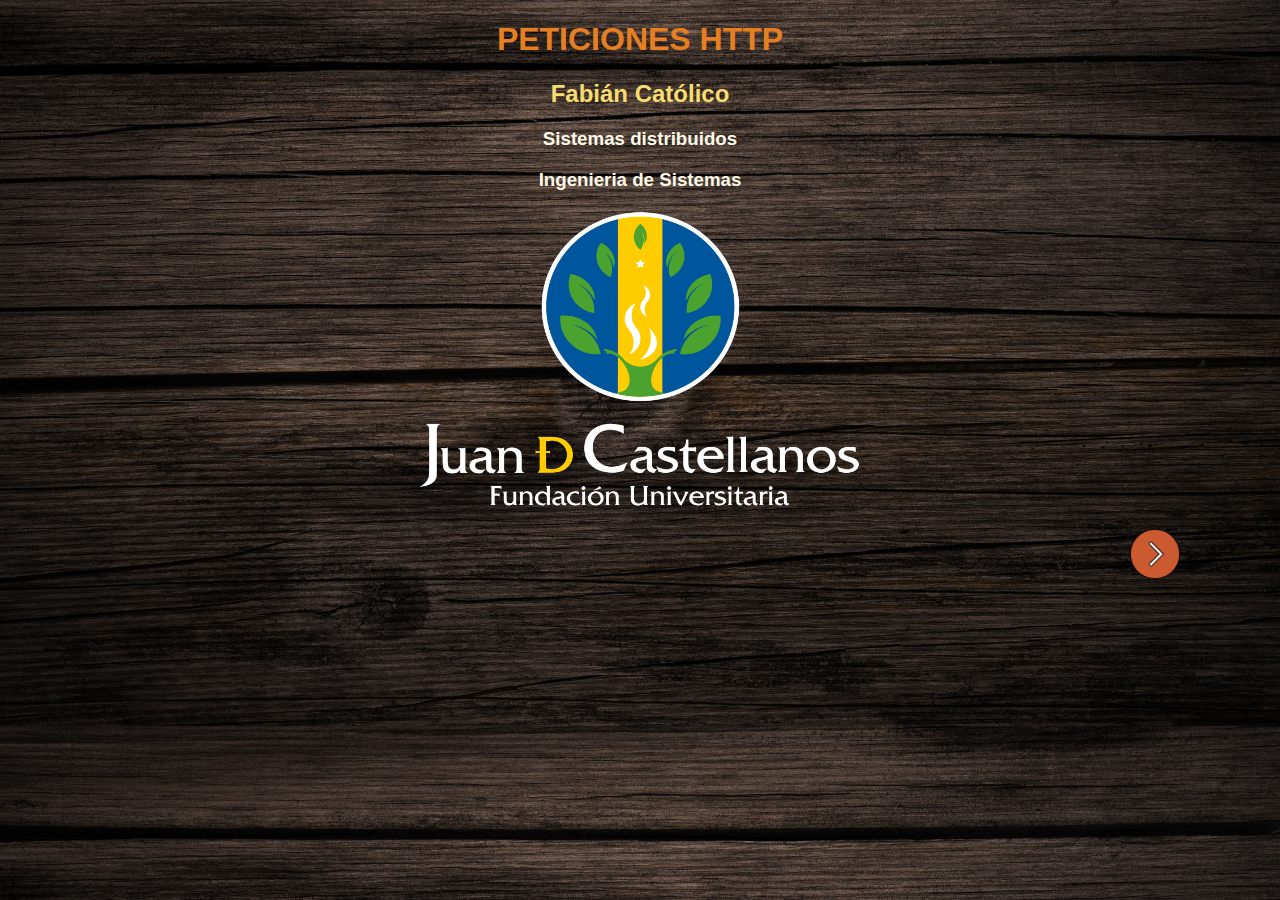
<file: index.html>
<!-- Hecho por Fabián Católico -->
<!DOCTYPE html>
<html lang="en" dir="ltr">
  <head>
    <link rel="stylesheet" type="text/css" href="paginas/estilos.css">
    <meta charset="utf-8">
    <title>PETICIONES HTTP</title>
  </head>
  <body align="center" marginwidth = "100">
    <h1>PETICIONES HTTP</h1>
    <h2>Fabián Católico</h2>
    <h3>Sistemas distribuidos</h3>
    <h3>Ingenieria de Sistemas</h3>
    <img src="imagenes/JDCB.png" height="300" width="450">
    <p align="right">
      <a href="paginas/Indice.html"><img src="imagenes/siguiente.png" height="50" width="50"></a>
    </p>
  </body>
</html>
</file>
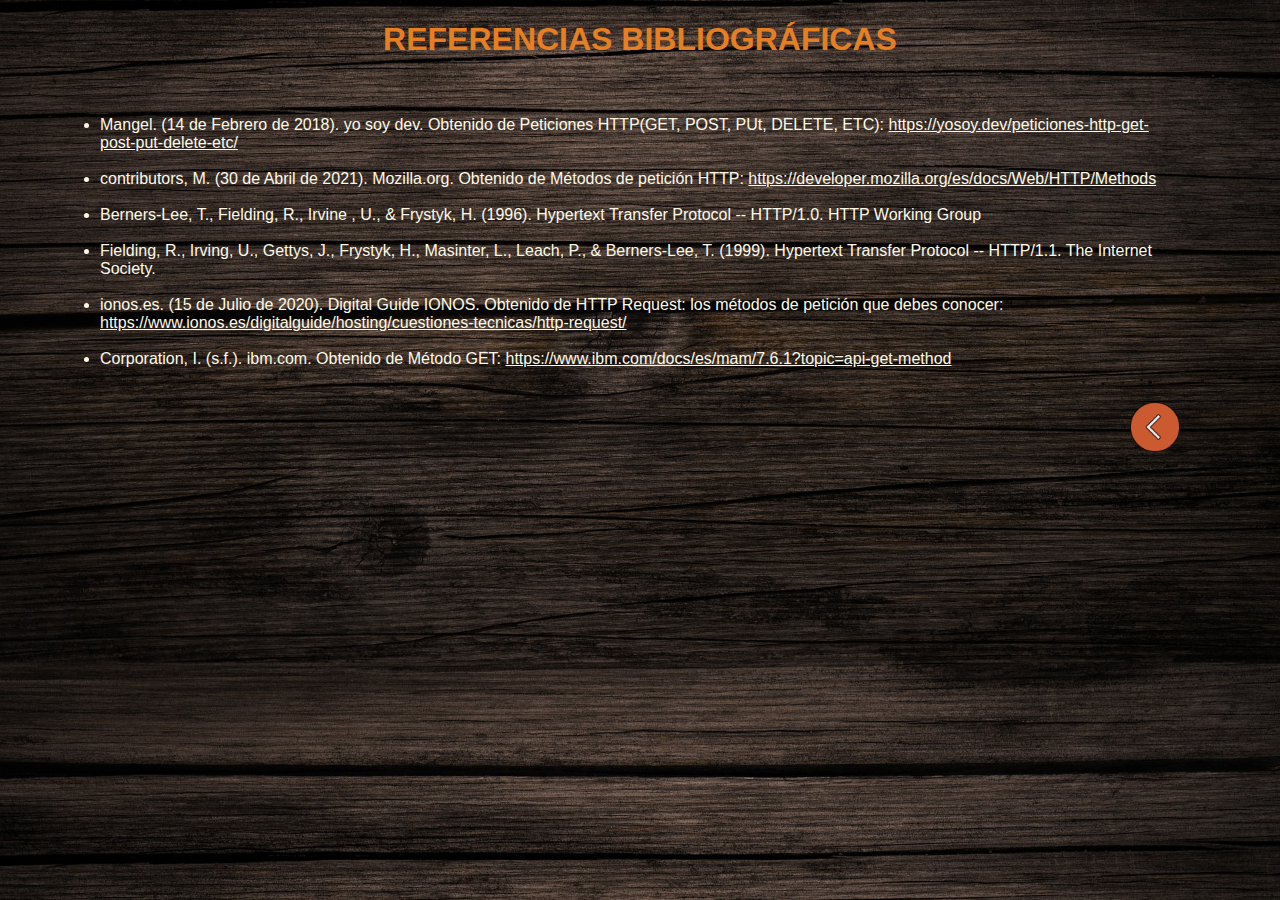
<file: paginas/Bibliografia.html>
<!-- Hecho por Fabián Católico -->
<!DOCTYPE html>
<html lang="en" dir="ltr">
  <head>
    <link rel="stylesheet" type="text/css" href="estilos.css">
    <meta charset="utf-8">
    <title>BIBLIOGRAFÍA</title>
  </head>
  <body align="left" marginwidth = "100">
    <h1 align="center">REFERENCIAS BIBLIOGRÁFICAS</h1><br><br>
    <li>
      Mangel. (14 de Febrero de 2018). yo soy dev. Obtenido de Peticiones HTTP(GET, POST, PUt, DELETE, ETC):
      <a href="https://yosoy.dev/peticiones-http-get-post-put-delete-etc/">https://yosoy.dev/peticiones-http-get-post-put-delete-etc/</a>
    </li><br>
    <li>
      contributors, M. (30 de Abril de 2021). Mozilla.org. Obtenido de Métodos de petición HTTP:
      <a href="https://developer.mozilla.org/es/docs/Web/HTTP/Methods">https://developer.mozilla.org/es/docs/Web/HTTP/Methods</a>
    </li><br>
    <li>
      Berners-Lee, T., Fielding, R., Irvine , U., & Frystyk, H. (1996). Hypertext Transfer Protocol -- HTTP/1.0. HTTP Working Group
    </li><br>
    <li>
      Fielding, R., Irving, U., Gettys, J., Frystyk, H., Masinter, L., Leach, P., & Berners-Lee, T. (1999). Hypertext Transfer Protocol -- HTTP/1.1. The Internet Society.
    </li><br>
    <li>
      ionos.es. (15 de Julio de 2020). Digital Guide IONOS. Obtenido de HTTP Request: los métodos de petición que debes conocer:
      <a href="https://www.ionos.es/digitalguide/hosting/cuestiones-tecnicas/http-request/">https://www.ionos.es/digitalguide/hosting/cuestiones-tecnicas/http-request/</a>
    </li><br>
    <li>
      Corporation, I. (s.f.). ibm.com. Obtenido de Método GET:
      <a href="https://www.ibm.com/docs/es/mam/7.6.1?topic=api-get-method">https://www.ibm.com/docs/es/mam/7.6.1?topic=api-get-method</a>
    </li><br>
    <p align="right">
      <a href="P_Connect.html"><img src="../imagenes/anterior.png" height="50" width="50"></a>
    </p>
  </body>
</html>
</file>
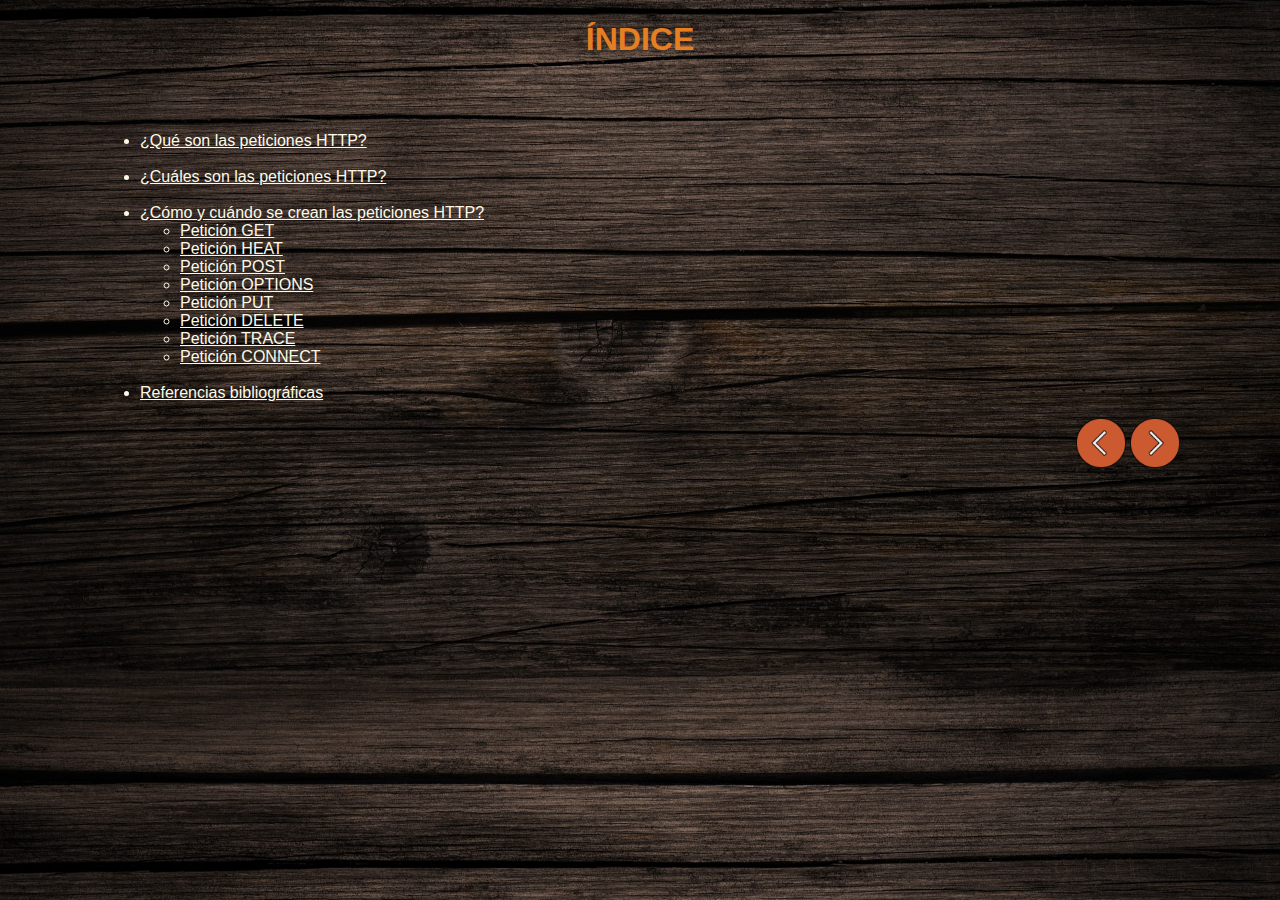
<file: paginas/Indice.html>
<!DOCTYPE html>
<html lang="en" dir="ltr">
  <head>
    <link rel="stylesheet" type="text/css" href="estilos.css">
    <meta charset="utf-8">
    <title>Indice</title>
  </head>
  <body marginwidth = "100">
    <h1 align="center" style="color:#E67E22";>ÍNDICE</h1><br><br>
    <ul>
      <li><a href="Peticiones1.html">¿Qué son las peticiones HTTP?</a></li><br>
      <li><a href="Peticiones2.html">¿Cuáles son las peticiones HTTP?</a></li><br>
      <li>
        <a href="P_Get.html">¿Cómo y cuándo se crean las peticiones HTTP?</a><br>
        <ul>
          <li><a href="P_Get.html">Petición GET</a></li>
          <li><a href="P_Head.html">Petición HEAT</a></li>
          <li><a href="P_Post.html">Petición POST</a></li>
          <li><a href="P_Options.html">Petición OPTIONS</a></li>
          <li><a href="P_Put.html">Petición PUT</a></li>
          <li><a href="P_Delete.html">Petición DELETE</a></li>
          <li><a href="P_Trace.html">Petición TRACE</a></li>
          <li><a href="P_Connect.html">Petición CONNECT</a></li><br>
        </ul>
      </li>
      <li><a href="Bibliografia.html">Referencias bibliográficas</a></li>
    </ul>
    <p align="right">
      <a href="../index.html"><img src="../imagenes/anterior.png" height="50" width="50"></a>
      <a href="Peticiones1.html"><img src="../imagenes/siguiente.png" height="50" width="50"></a>
    </p>
  </body>
</html>
</file>
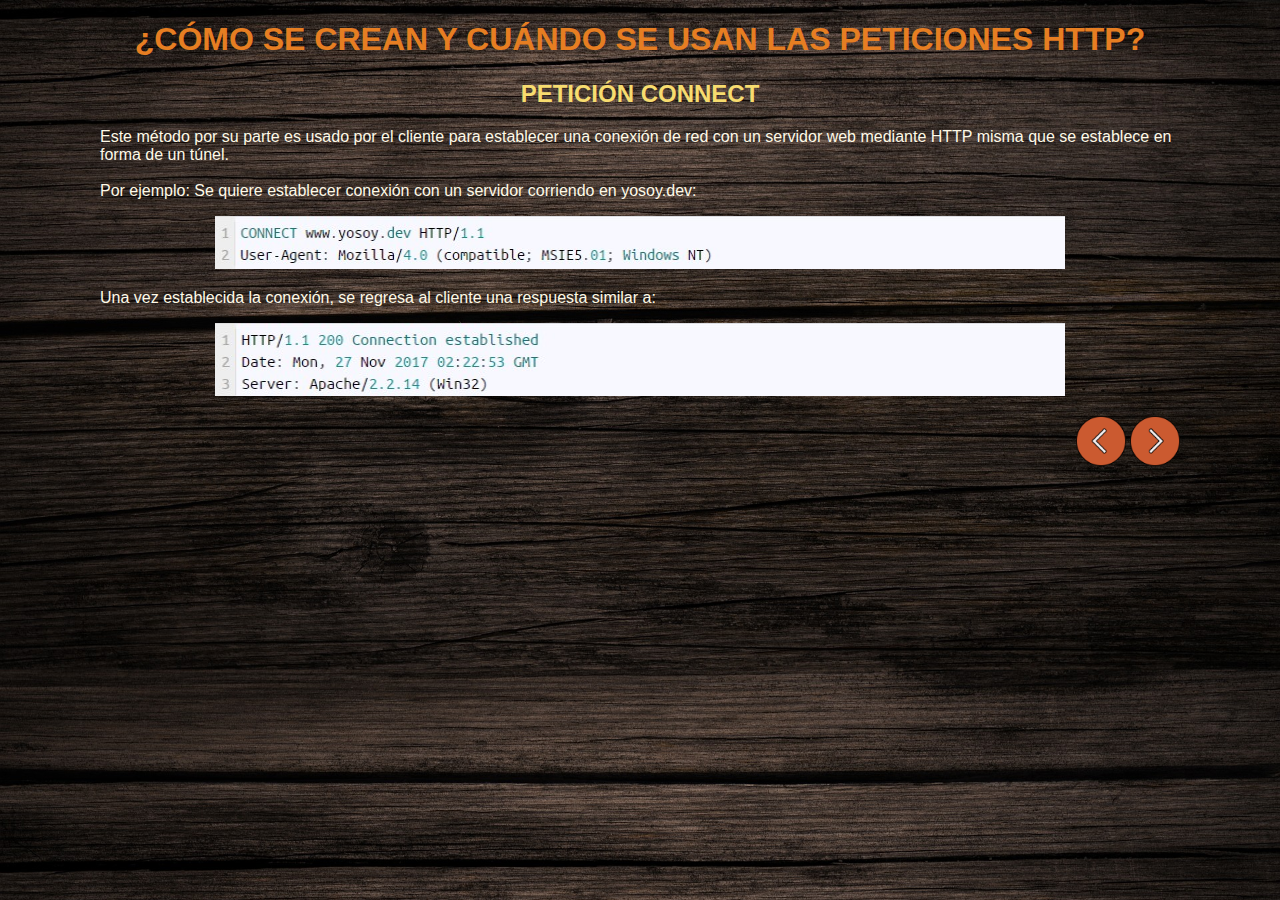
<file: paginas/P_Connect.html>
<!-- Hecho por Fabián Católico -->
<!DOCTYPE html>
<html lang="en" dir="ltr">
  <head>
    <link rel="stylesheet" type="text/css" href="estilos.css">
    <meta charset="utf-8">
    <title>PETICIÓN CONNECT</title>
  </head>
  <body marginwidth = "100">
    <h1 align="center">¿CÓMO SE CREAN Y CUÁNDO SE USAN LAS PETICIONES HTTP?</h1>
    <h2 align="center">PETICIÓN CONNECT</h2>
    <p>
      Este método por su parte es usado por el cliente para establecer una conexión de red con un servidor web mediante HTTP
      misma que se establece en forma de un túnel.<br><br>
      Por ejemplo: Se quiere establecer conexión con un servidor corriendo en yosoy.dev:
    </p>
    <p align="center">
      <img src="../imagenes/Imagen15.jpg" height="53" width="850">
    </p>
    <p>Una vez establecida la conexión, se regresa al cliente una respuesta similar a:</p>
    <p align="center">
      <img src="../imagenes/Imagen16.jpg" height="73" width="850">
    </p>
    <p align="right">
      <a href="P_Trace.html"><img src="../imagenes/anterior.png" height="50" width="50"></a>
      <a href="Bibliografia.html"><img src="../imagenes/siguiente.png" height="50" width="50"></a>
    </p>
  </body>
</html>
</file>
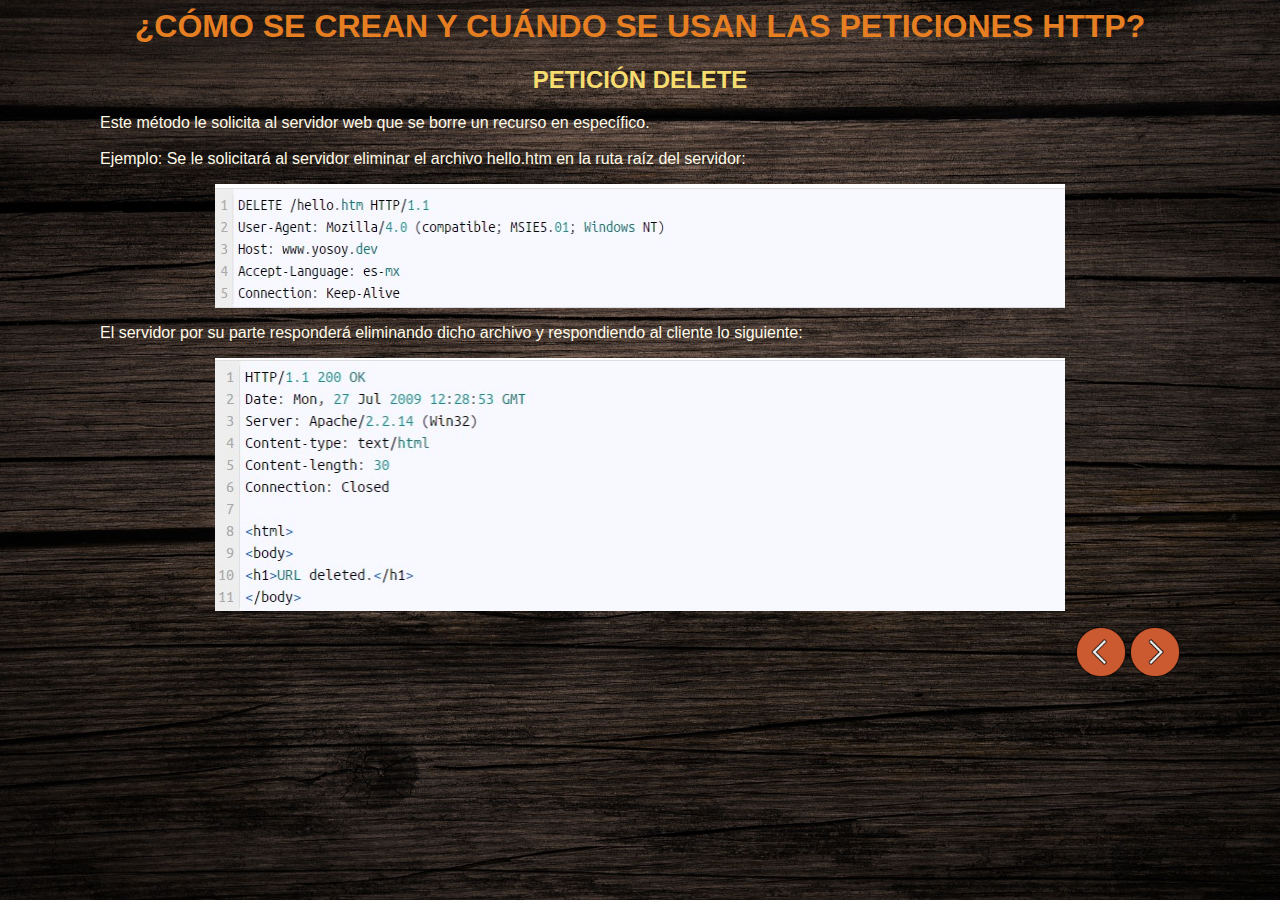
<file: paginas/P_Delete.html>
<!-- Hecho por Fabián Católico -->
<html lang="en" dir="ltr">
  <head>
    <link rel="stylesheet" type="text/css" href="estilos.css">
    <meta charset="utf-8">
    <title>PETICIÓN DELETE</title>
  </head>
  <body marginwidth = "100">
    <h1 align="center">¿CÓMO SE CREAN Y CUÁNDO SE USAN LAS PETICIONES HTTP?</h1>
    <h2 align="center">PETICIÓN DELETE</h2>
    <p>
      Este método le solicita al servidor web que se borre un recurso en específico.<br><br>
      Ejemplo: Se le solicitará al servidor eliminar el archivo hello.htm en la ruta raíz del servidor:
    </p>
    <p align="center">
      <img src="../imagenes/Imagen10.jpg" height="124" width="850">
    </p>
    <p>El servidor por su parte responderá eliminando dicho archivo y respondiendo al cliente lo siguiente:</p>
    <p align="center">
      <img src="../imagenes/Imagen13.jpg" height="253" width="850">
    </p>
    <p align="right">
      <a href="P_Put.html"><img src="../imagenes/anterior.png" height="50" width="50"></a>
      <a href="P_Trace.html"><img src="../imagenes/siguiente.png" height="50" width="50"></a>
    </p>
  </body>
</html>
</file>
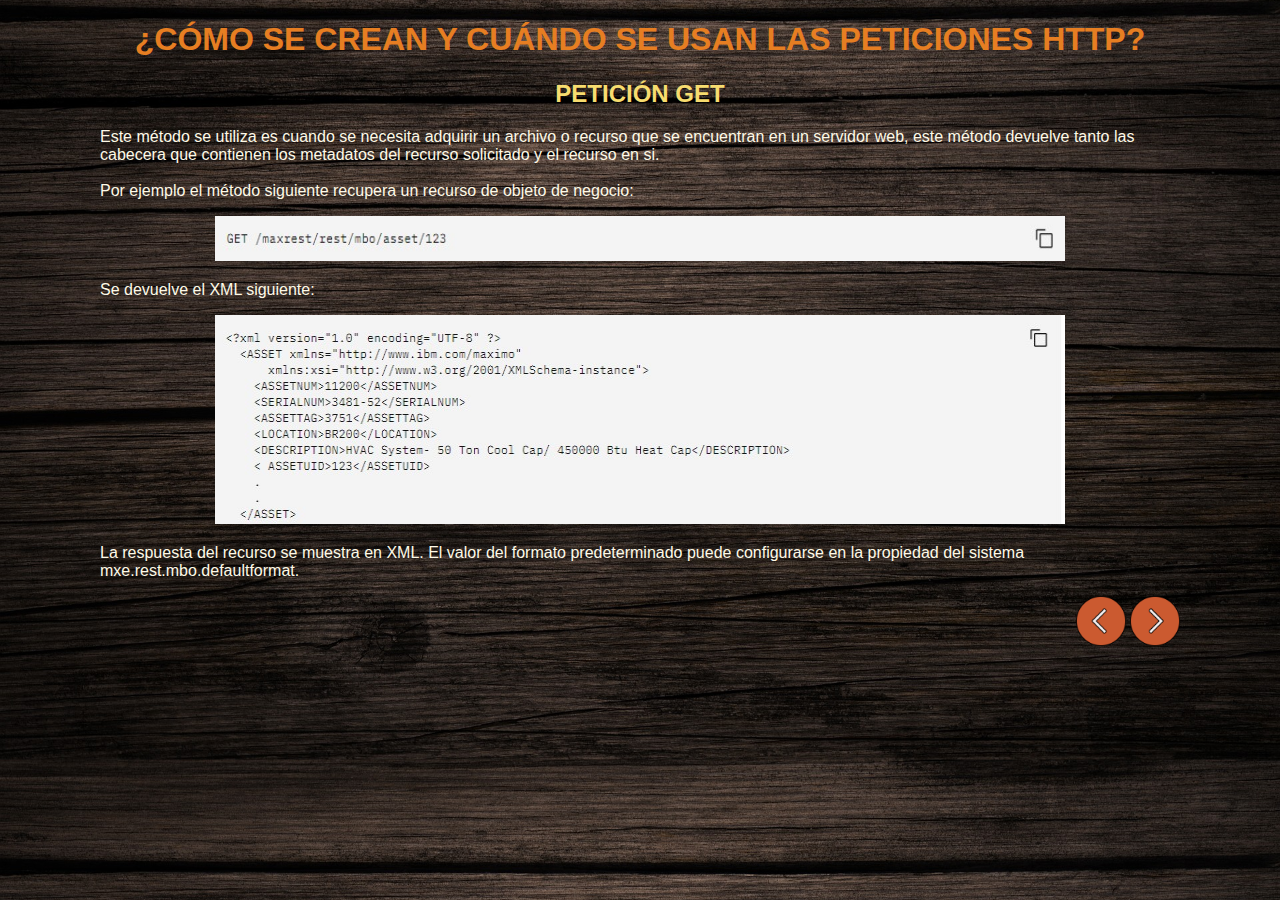
<file: paginas/P_Get.html>
<!-- Hecho por Fabián Católico -->
<!DOCTYPE html>
<html lang="en" dir="ltr">
  <head>
    <link rel="stylesheet" type="text/css" href="estilos.css">
    <meta charset="utf-8">
    <title>PETICIÓN GET</title>
  </head>
  <body marginwidth = "100">
    <h1 align="center">¿CÓMO SE CREAN Y CUÁNDO SE USAN LAS PETICIONES HTTP?</h1>
    <h2 align="center">PETICIÓN GET</h2>
    <p>
      Este método se utiliza es cuando se necesita adquirir un archivo o recurso que se encuentran en un servidor web,
      este método devuelve tanto las cabecera que contienen los metadatos del recurso solicitado y el recurso en si.<br><br>
      Por ejemplo el método siguiente recupera un recurso de objeto de negocio:
    </p>
    <p align="center">
      <img src="../imagenes/Imagen2.jpg" height="45" width="850">
    </p>
    <p>Se devuelve el XML siguiente:</p>
    <p align="center">
      <img src="../imagenes/Imagen3.jpg" height="209" width="850">
    </p>
    <p>
      La respuesta del recurso se muestra en XML. El valor del formato predeterminado puede configurarse en la propiedad del
      sistema mxe.rest.mbo.defaultformat.
    </p>
    <p align="right">
      <a href="Peticiones2.html"><img src="../imagenes/anterior.png" height="50" width="50"></a>
      <a href="P_Head.html"><img src="../imagenes/siguiente.png" height="50" width="50"></a>
    </p>
  </body>
</html>
</file>
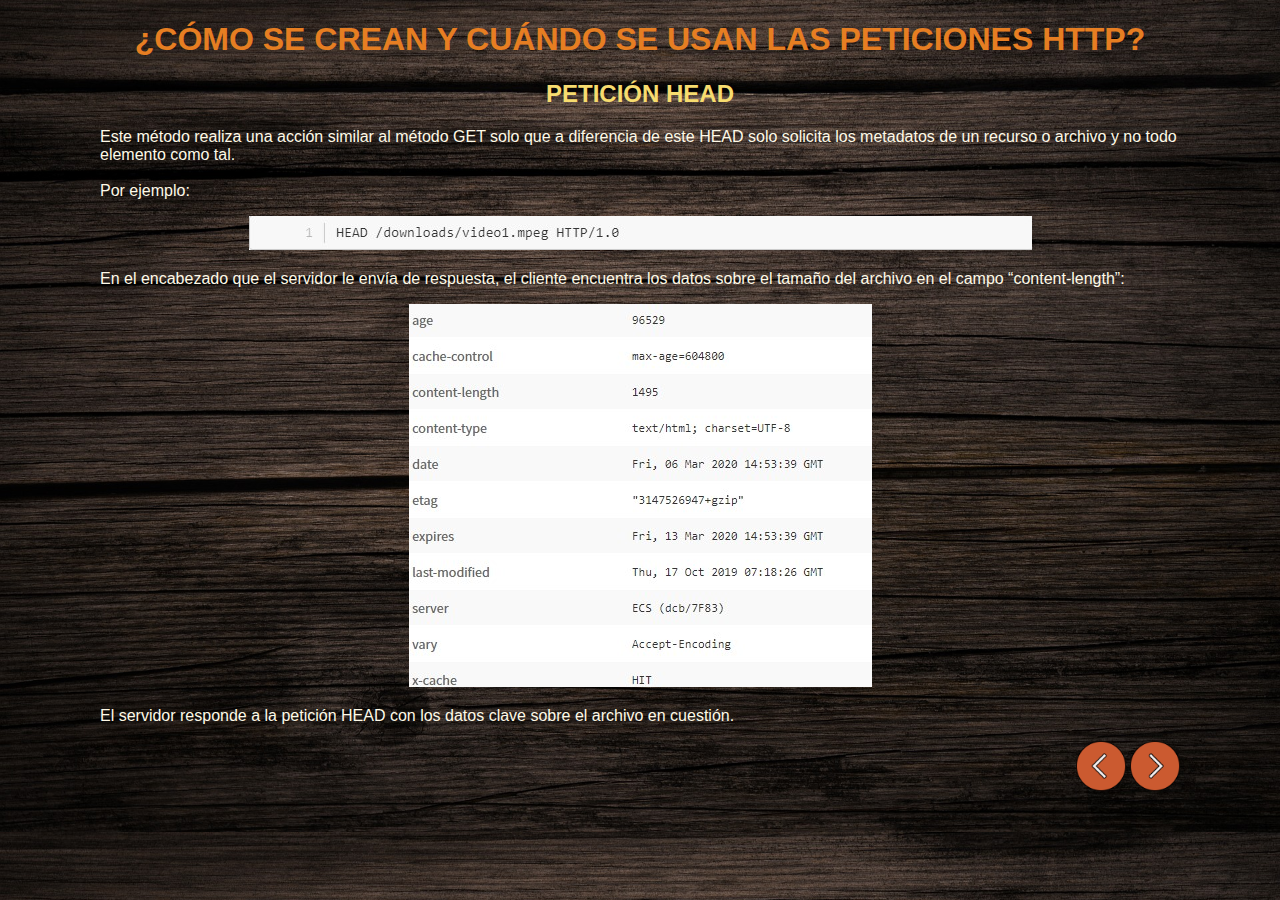
<file: paginas/P_Head.html>
<!-- Hecho por Fabián Católico -->
<!DOCTYPE html>
<html lang="en" dir="ltr">
  <head>
    <link rel="stylesheet" type="text/css" href="estilos.css">
    <meta charset="utf-8">
    <title>PETICIÓN HEAD</title>
  </head>
  <body marginwidth = "100">
    <h1 align="center">¿CÓMO SE CREAN Y CUÁNDO SE USAN LAS PETICIONES HTTP?</h1>
    <h2 align="center">PETICIÓN HEAD</h2>
    <p>
      Este método realiza una acción similar al método GET solo que a diferencia de este HEAD solo solicita los metadatos
      de un recurso o archivo y no todo elemento  como tal.<br><br>
      Por ejemplo:
    </p>
    <p align="center">
      <img src="../imagenes/Imagen5.jpg">
    </p>
    <p>
      En el encabezado que el servidor le envía de respuesta, el cliente encuentra los datos sobre el tamaño del archivo
      en el campo “content-length”:
    </p>
    <p align="center">
      <img src="../imagenes/Imagen6.jpg">
    </p>
    <p>El servidor responde a la petición HEAD con los datos clave sobre el archivo en cuestión.</p>
    <p align="right">
      <a href="P_Get.html"><img src="../imagenes/anterior.png" height="50" width="50"></a>
      <a href="P_Post.html"><img src="../imagenes/siguiente.png" height="50" width="50"></a>
    </p>
  </body>
</html>
</file>
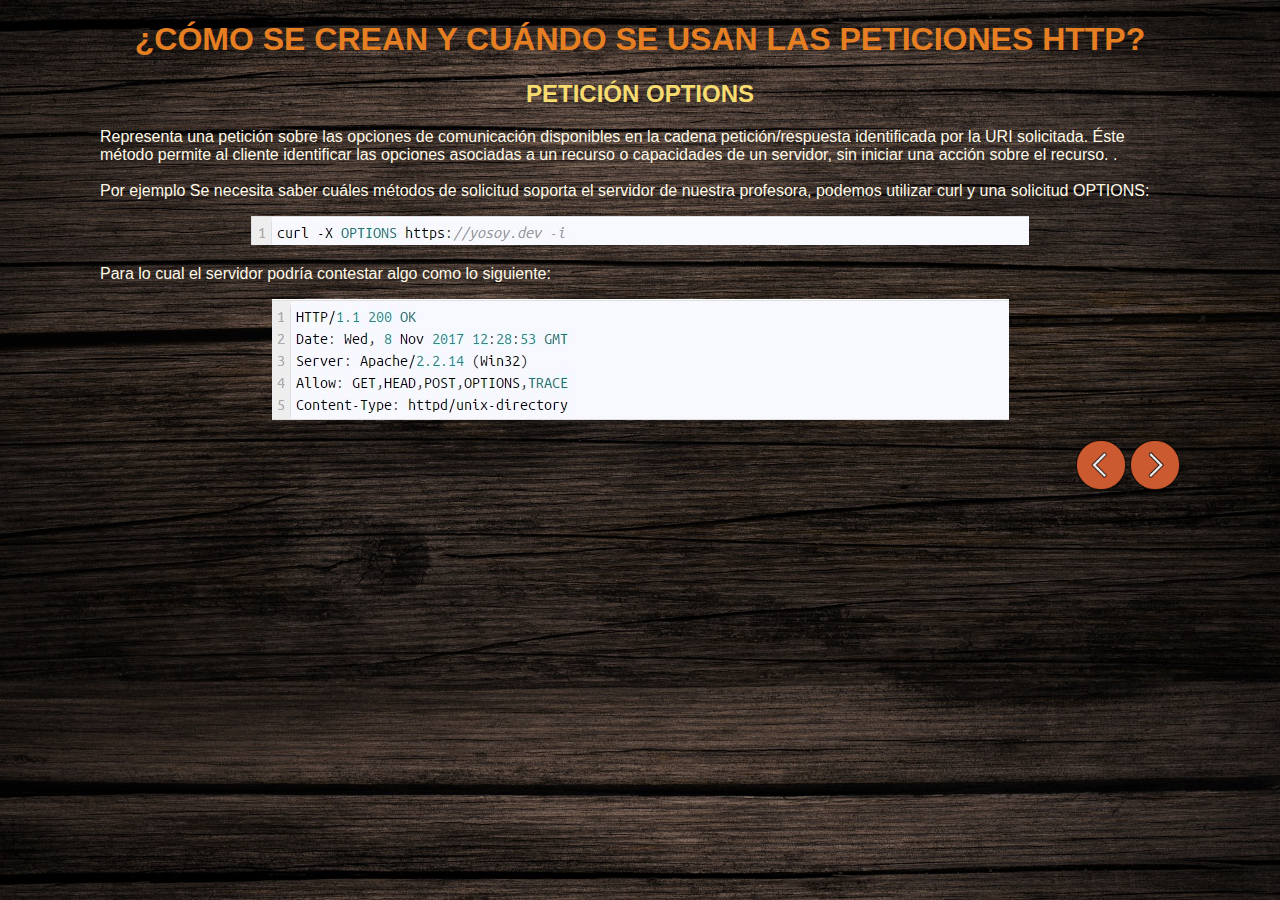
<file: paginas/P_Options.html>
<!-- Hecho por Fabián Católico -->
<!DOCTYPE html>
<html lang="en" dir="ltr">
  <head>
    <link rel="stylesheet" type="text/css" href="estilos.css">
    <meta charset="utf-8">
    <title>PETICIÓN OPTIONS</title>
  </head>
  <body marginwidth = "100">
    <h1 align="center">¿CÓMO SE CREAN Y CUÁNDO SE USAN LAS PETICIONES HTTP?</h1>
    <h2 align="center">PETICIÓN OPTIONS</h2>
    <p>
      Representa una petición sobre las opciones de comunicación disponibles en la cadena petición/respuesta identificada
      por la URI solicitada. Éste método permite al cliente identificar las opciones asociadas a un recurso o capacidades
      de un servidor, sin iniciar una acción sobre el recurso. .<br><br>
      Por ejemplo Se necesita saber cuáles métodos de solicitud soporta el servidor de nuestra profesora, podemos utilizar
      curl y una solicitud OPTIONS:
    </p>
    <p align="center">
      <img src="../imagenes/Imagen7.jpg">
    </p>
    <p>Para lo cual el servidor podría contestar algo como lo siguiente:</p>
    <p align="center">
      <img src="../imagenes/Imagen8.jpg">
    </p>
    <p align="right">
      <a href="P_Post.html"><img src="../imagenes/anterior.png" height="50" width="50"></a>
      <a href="P_Put.html"><img src="../imagenes/siguiente.png" height="50" width="50"></a>
    </p>
  </body>
</html>
</file>
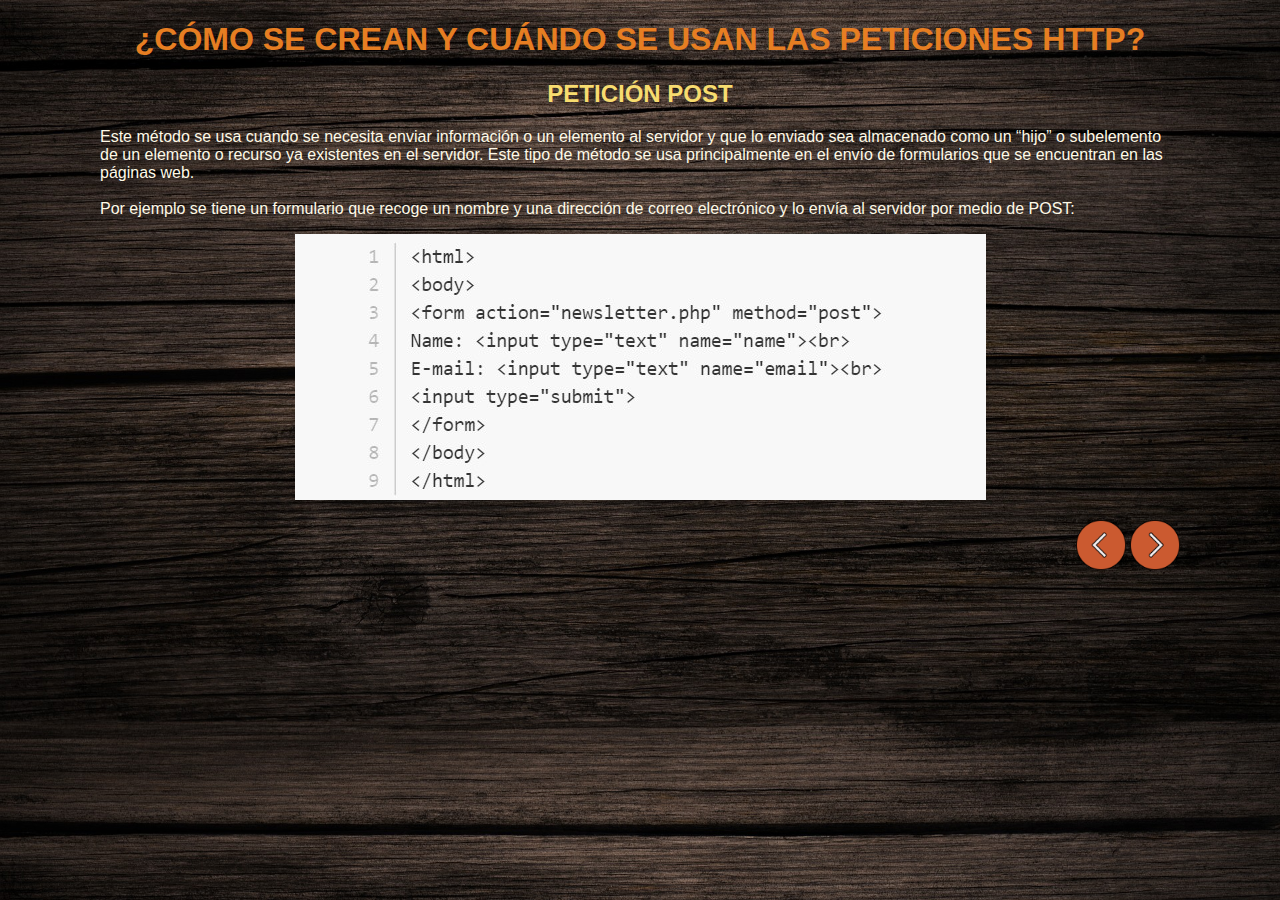
<file: paginas/P_Post.html>
<!-- Hecho por Fabián Católico -->
<!DOCTYPE html>
<html lang="en" dir="ltr">
  <head>
    <link rel="stylesheet" type="text/css" href="estilos.css">
    <meta charset="utf-8">
    <title>PETICIÓN POST</title>
  </head>
  <body marginwidth = "100">
    <h1 align="center">¿CÓMO SE CREAN Y CUÁNDO SE USAN LAS PETICIONES HTTP?</h1>
    <h2 align="center">PETICIÓN POST</h2>
    <p>
      Este método se usa cuando se necesita enviar información o un elemento al servidor y que lo enviado sea almacenado
      como un “hijo” o subelemento de un elemento o recurso ya existentes en el servidor. Este tipo de método se usa
      principalmente en el envío de formularios que se encuentran en las páginas web.<br><br>
      Por ejemplo se tiene un formulario que recoge un nombre y una dirección de correo electrónico y lo envía al servidor
      por medio de POST:
    </p>
    <p align="center">
      <img src="../imagenes/Imagen4.jpg">
    </p>
    <p align="right">
      <a href="P_Head.html"><img src="../imagenes/anterior.png" height="50" width="50"></a>
      <a href="P_Options.html"><img src="../imagenes/siguiente.png" height="50" width="50"></a>
    </p>
  </body>
</html>
</file>
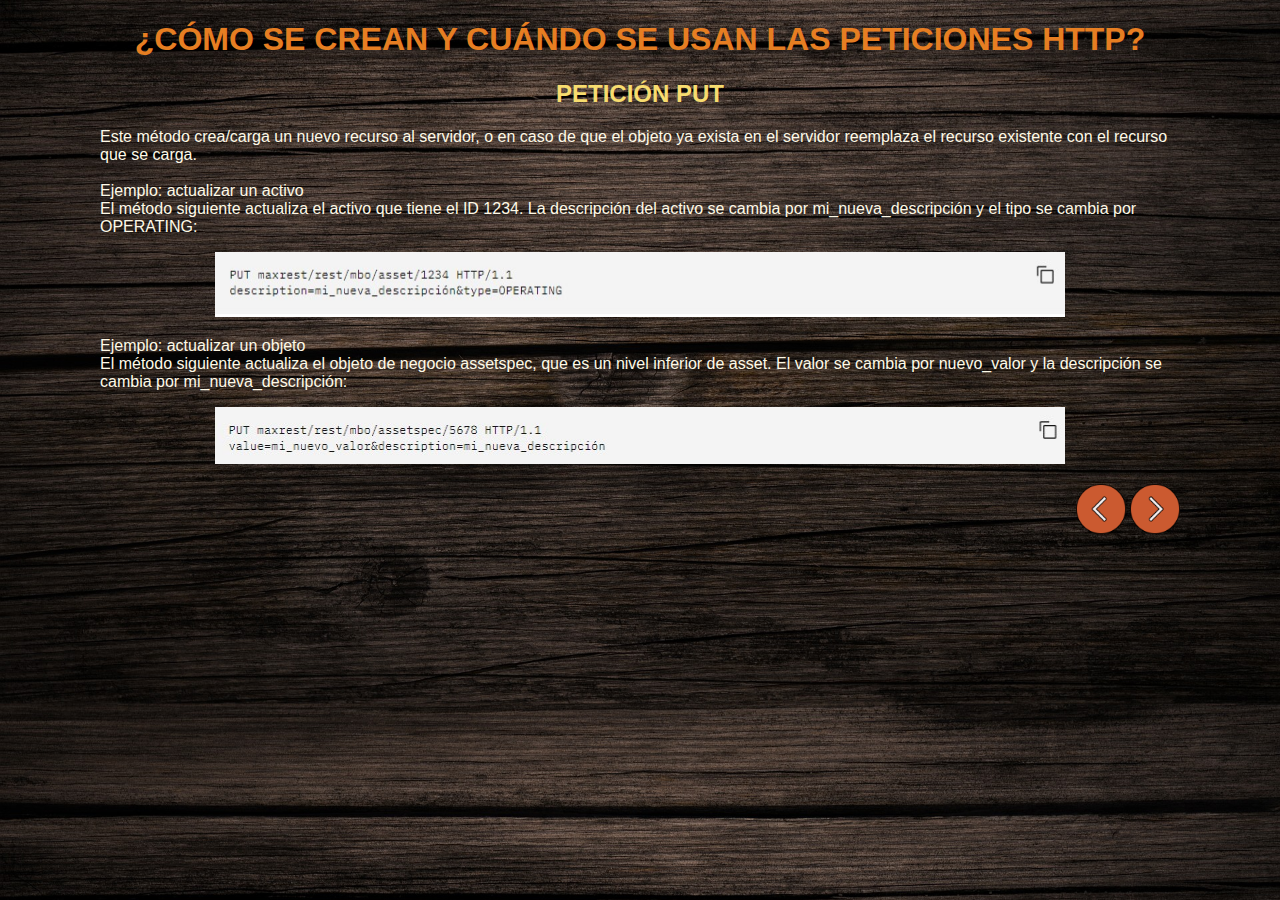
<file: paginas/P_Put.html>
<!-- Hecho por Fabián Católico -->
<!DOCTYPE html>
<html lang="en" dir="ltr">
  <head>
    <link rel="stylesheet" type="text/css" href="estilos.css">
    <meta charset="utf-8">
    <title>PETICIÓN PUT</title>
  </head>
  <body marginwidth = "100">
    <h1 align="center">¿CÓMO SE CREAN Y CUÁNDO SE USAN LAS PETICIONES HTTP?</h1>
    <h2 align="center">PETICIÓN PUT</h2>
    <p>
      Este método crea/carga un nuevo recurso al servidor, o en caso de que el objeto ya exista en el servidor
      reemplaza el recurso existente con el recurso que se carga.<br><br>
      Ejemplo: actualizar un activo<br>
      El método siguiente actualiza el activo que tiene el ID 1234. La descripción del activo se cambia por mi_nueva_descripción
      y el tipo se cambia por OPERATING:
    </p>
    <p align="center">
      <img src="../imagenes/Imagen11.jpg" height="65" width="850">
    </p>
    <p>
      Ejemplo: actualizar un objeto<br>
      El método siguiente actualiza el objeto de negocio assetspec, que es un nivel inferior de asset. El valor se cambia por
      nuevo_valor y la descripción se cambia por mi_nueva_descripción:
    </p>
    <p align="center">
      <img src="../imagenes/Imagen12.jpg" height="57" width="850">
    </p>
    <p align="right">
      <a href="P_Options.html"><img src="../imagenes/anterior.png" height="50" width="50"></a>
      <a href="P_Delete.html"><img src="../imagenes/siguiente.png" height="50" width="50"></a>
    </p>
  </body>
</html>
</file>
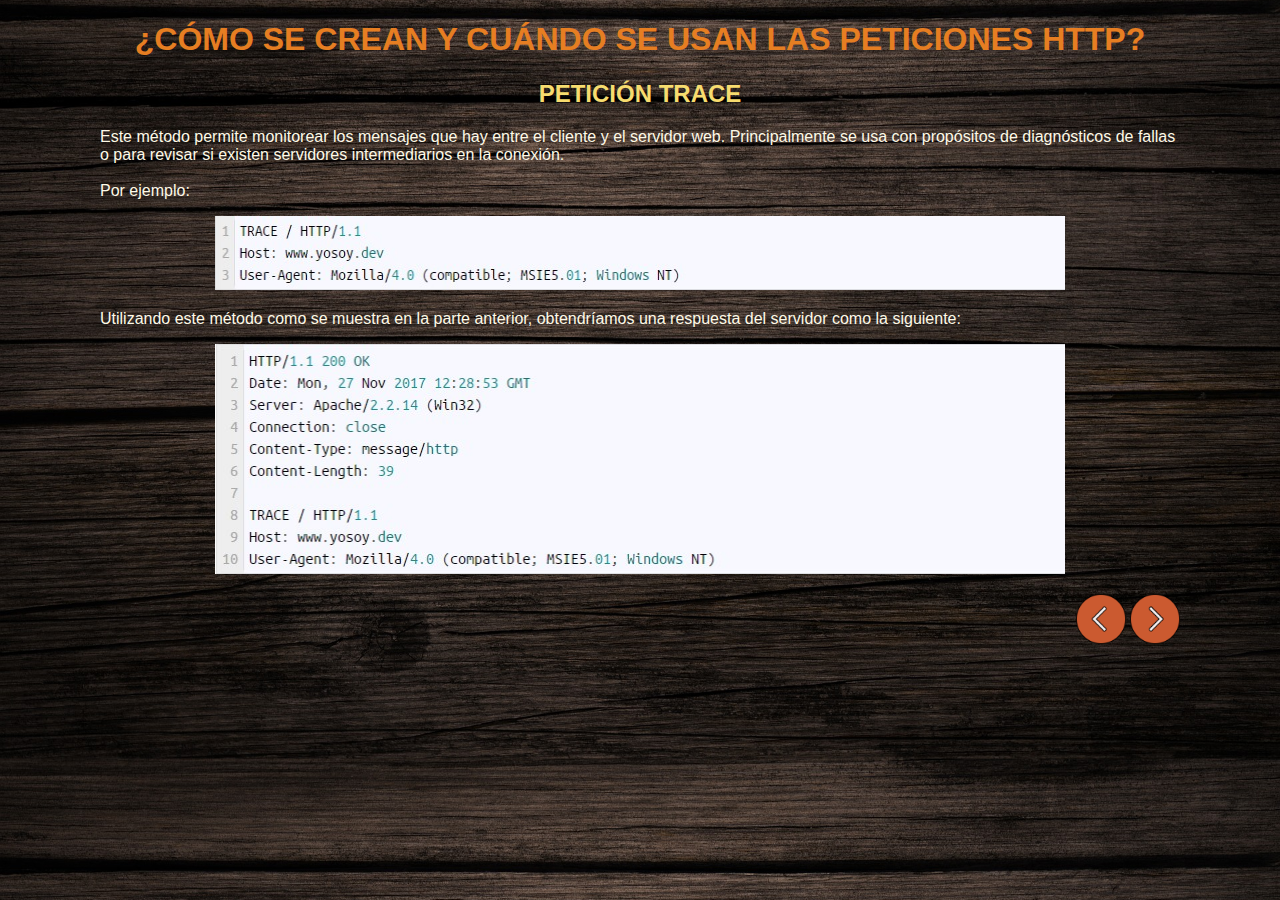
<file: paginas/P_Trace.html>
<!-- Hecho por Fabián Católico -->
<!DOCTYPE html>
<html lang="en" dir="ltr">
  <head>
    <link rel="stylesheet" type="text/css" href="estilos.css">
    <meta charset="utf-8">
    <title>PETICIÓN TRACE</title>
  </head>
  <body marginwidth = "100">
    <h1 align="center">¿CÓMO SE CREAN Y CUÁNDO SE USAN LAS PETICIONES HTTP?</h1>
    <h2 align="center">PETICIÓN TRACE</h2>
    <p>
      Este método permite monitorear los mensajes que hay entre el cliente y el servidor web. Principalmente se usa
      con propósitos de diagnósticos de fallas o para revisar si existen servidores intermediarios en la conexión.<br><br>
      Por ejemplo:
    </p>
    <p align="center">
      <img src="../imagenes/Imagen9.jpg" height="74" width="850">
    </p>
    <p>Utilizando este método como se muestra en la parte anterior, obtendríamos una respuesta del servidor como la siguiente:</p>
    <p align="center">
      <img src="../imagenes/Imagen14.jpg" height="230" width="850">
    </p>
    <p align="right">
      <a href="P_Delete.html"><img src="../imagenes/anterior.png" height="50" width="50"></a>
      <a href="P_Connect.html"><img src="../imagenes/siguiente.png" height="50" width="50"></a>
    </p>
  </body>
</html>
</file>
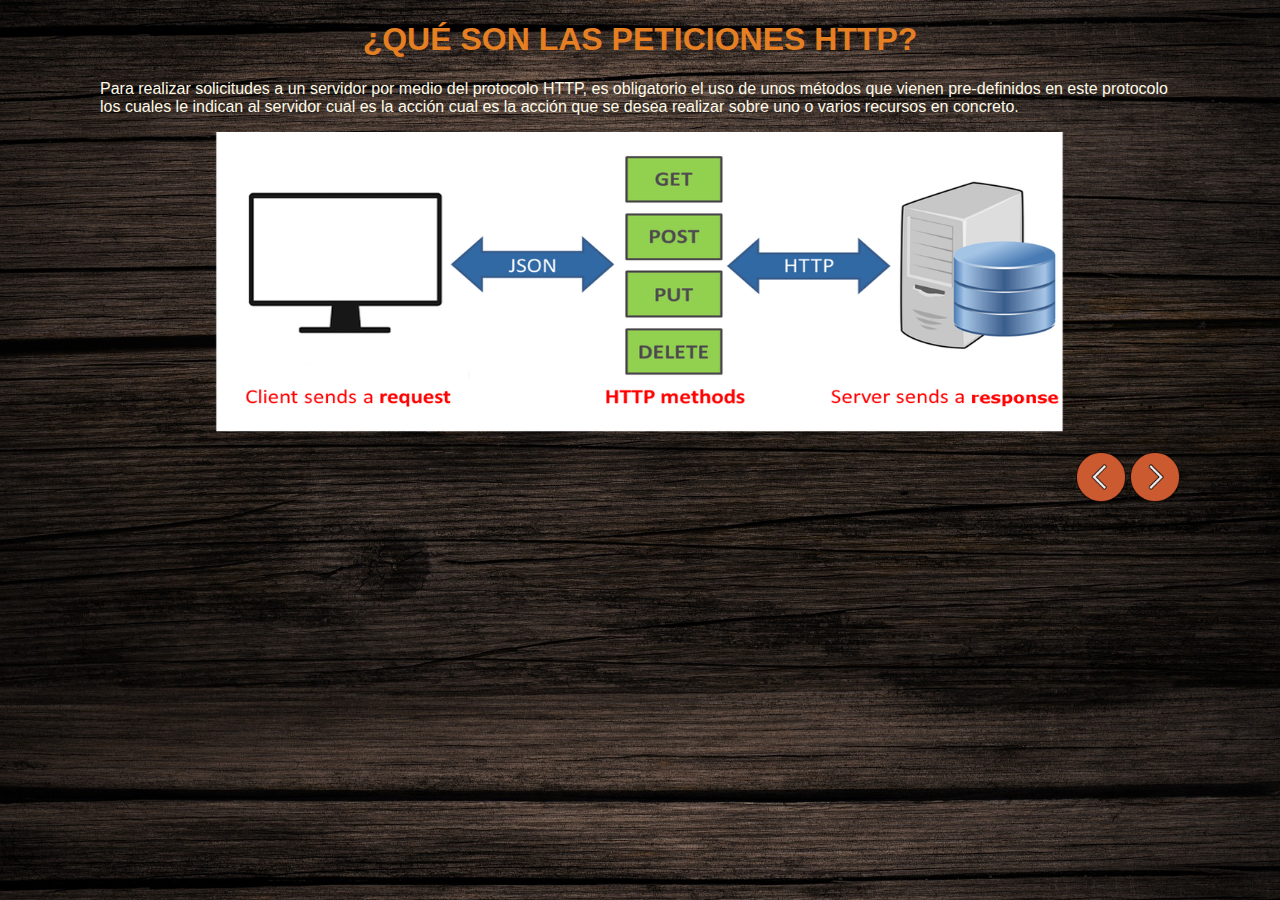
<file: paginas/Peticiones1.html>
<!-- Hecho por Fabián Católico -->
<!DOCTYPE html>
<html lang="en" dir="ltr">
  <head>
    <link rel="stylesheet" type="text/css" href="estilos.css">
    <meta charset="utf-8">
    <title>PETICIONES HTTP</title>
  </head>
  <body marginwidth = "100">
    <h1 align="center">¿QUÉ SON LAS PETICIONES HTTP?</h1>
    <p>
      Para realizar solicitudes a un servidor por medio del protocolo HTTP, es obligatorio el uso de unos métodos
      que vienen pre-definidos en este protocolo los cuales le indican al servidor cual es la acción cual es la
      acción que se desea realizar sobre uno o varios recursos  en concreto.
    </p>
    <p align="center">
      <img src="../imagenes/Imagen1.png" height="300" width="850">
    </p>
    <p align="right">
      <a href="Indice.html"><img src="../imagenes/anterior.png" height="50" width="50"></a>
      <a href="Peticiones2.html"><img src="../imagenes/siguiente.png" height="50" width="50"></a>
    </p>
  </body>
</html>
</file>
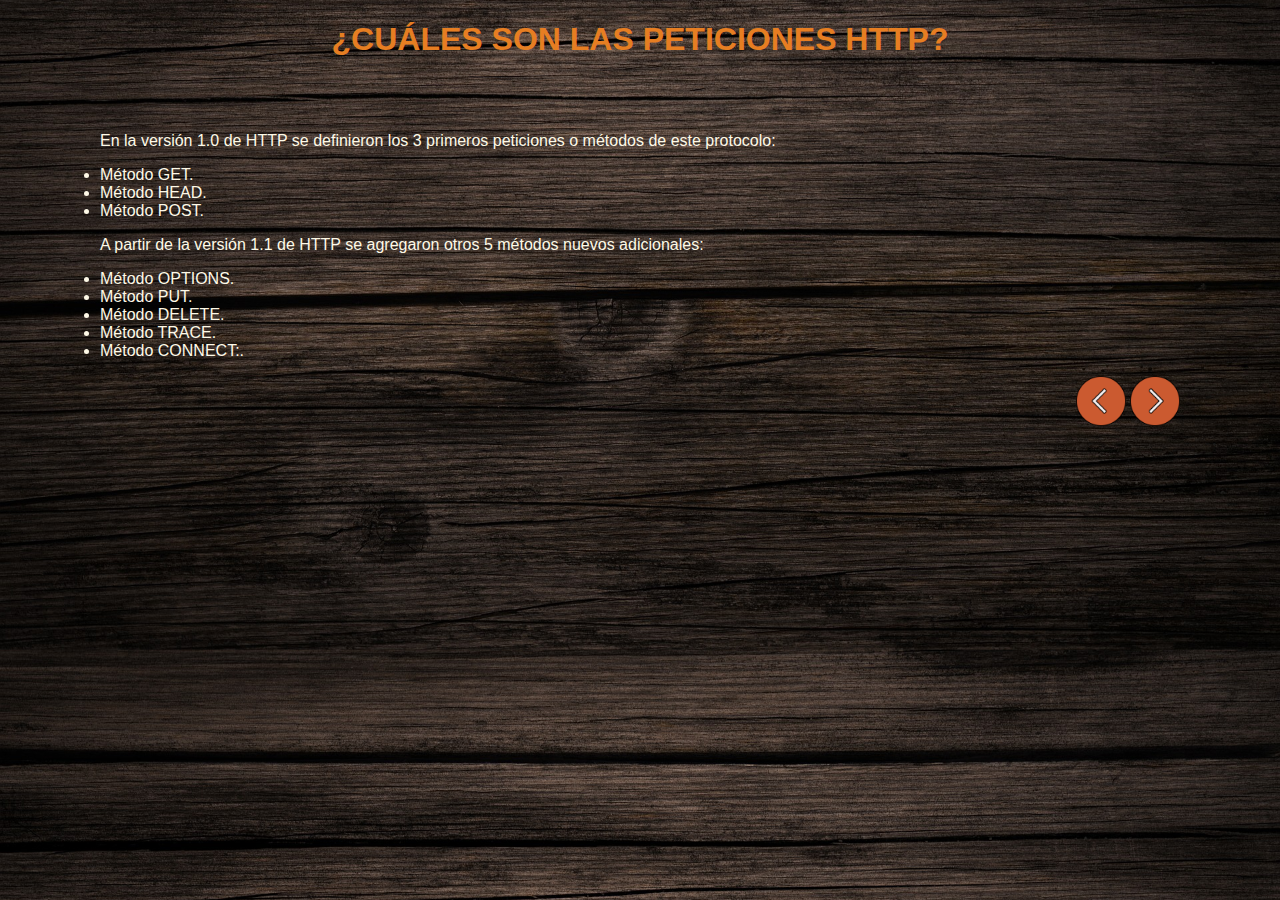
<file: paginas/Peticiones2.html>
<!-- Hecho por Fabián Católico -->
<!DOCTYPE html>
<html lang="en" dir="ltr">
  <head>
    <link rel="stylesheet" type="text/css" href="estilos.css">
    <meta charset="utf-8">
    <title>PETICIONES HTTP</title>
  </head>
  <body marginwidth = "100">
    <h1 align="center">¿CUÁLES SON LAS PETICIONES HTTP?</h1><br><br>
    <p>En la versión 1.0 de HTTP se definieron los 3 primeros peticiones o métodos de este protocolo:</p>
    <li>Método GET.</li>
    <li>Método HEAD.</li>
    <li>Método POST.</li>
    <p>A partir de la versión 1.1 de HTTP se agregaron otros 5 métodos nuevos adicionales:</p>
    <li>Método OPTIONS.</li>
    <li>Método PUT.</li>
    <li>Método DELETE.</li>
    <li>Método TRACE.</li>
    <li>Método CONNECT:.</li>
    <p align="right">
      <a href="Peticiones1.html"><img src="../imagenes/anterior.png" height="50" width="50"></a>
      <a href="P_Get.html"><img src="../imagenes/siguiente.png" height="50" width="50"></a>
    </p>
  </body>
</html>
</file>
<file: paginas/estilos.css>
body{
  background: url(../imagenes/Fondo1.jpg);
  background-size: cover;
  background-position: center;
  font-family: sans-serif;
}
h1{color: #E67E22}
h2{color: #F7DC6F}
h3{color: #FEF9E7}
p{color: #FEF9E7}
ul{color: #FEF9E7}
li{color: #FEF9E7}
a{color: #FEF9E7}
</file>
